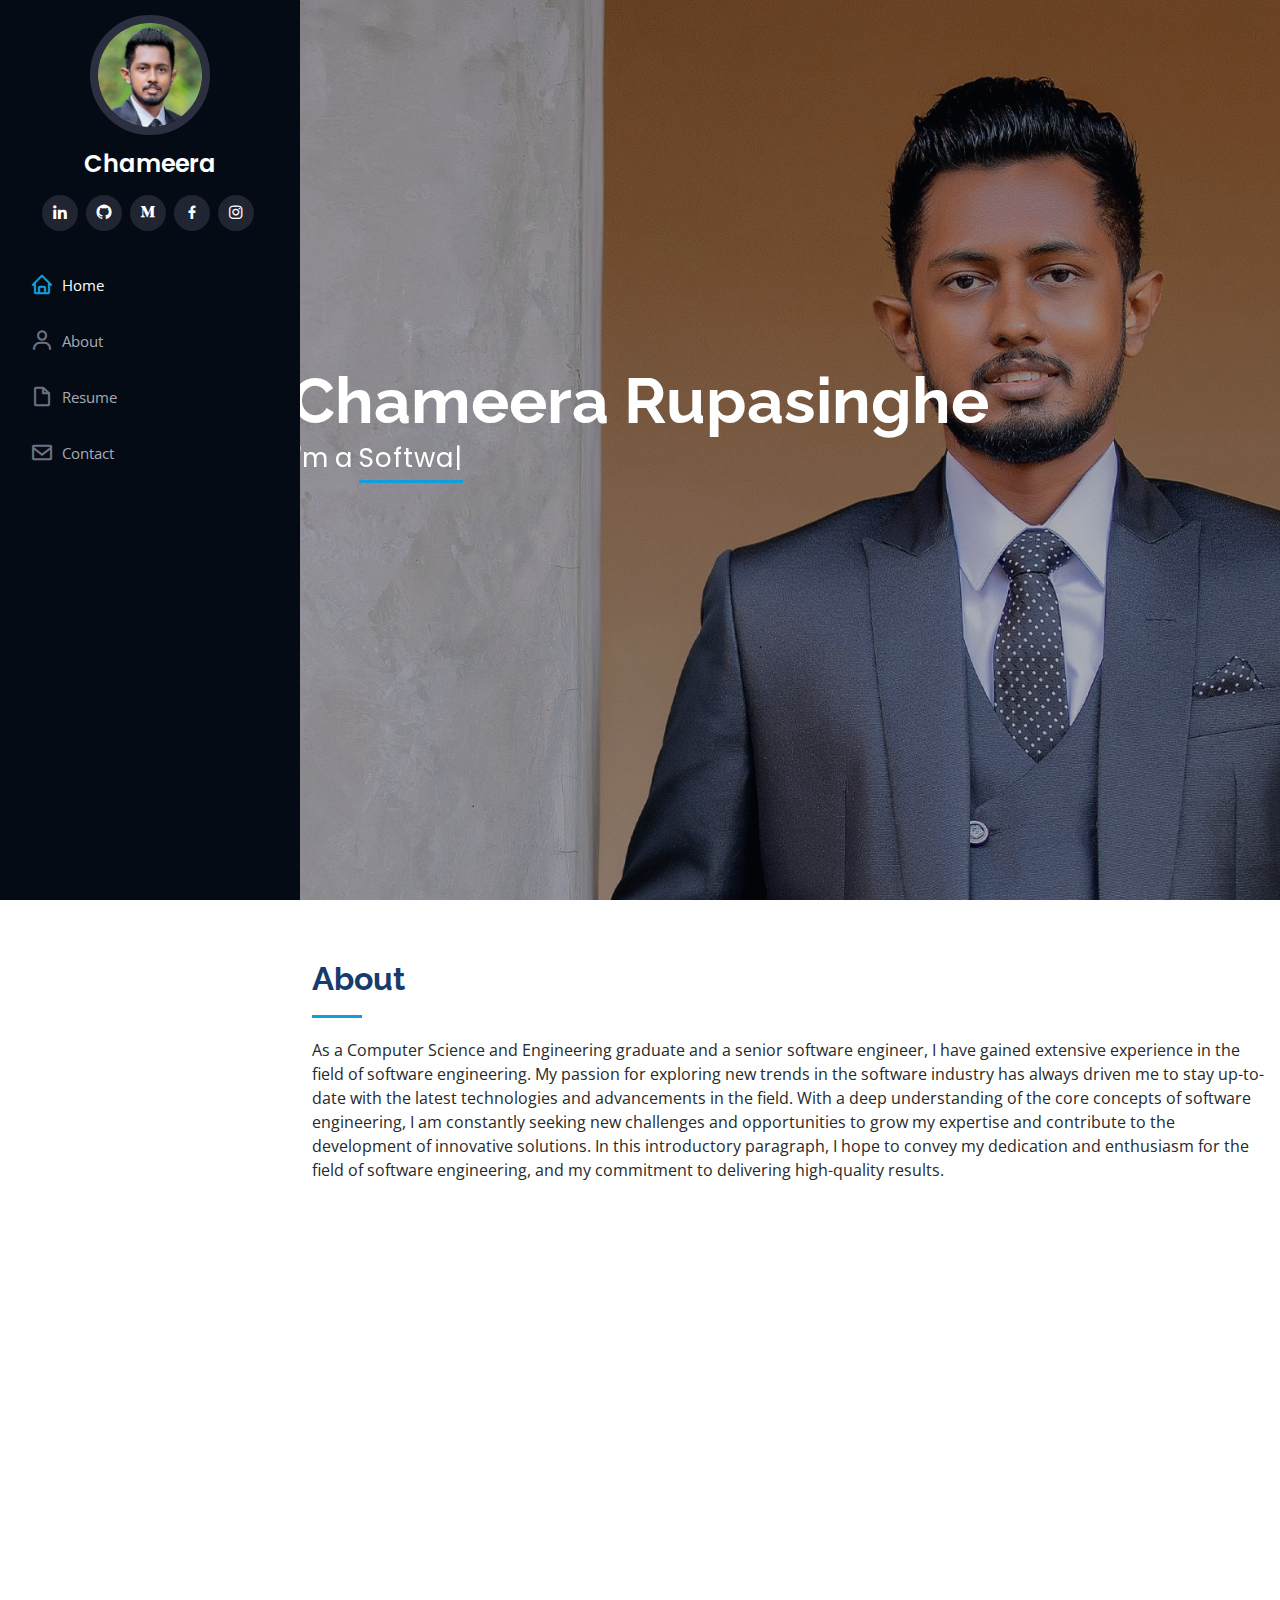
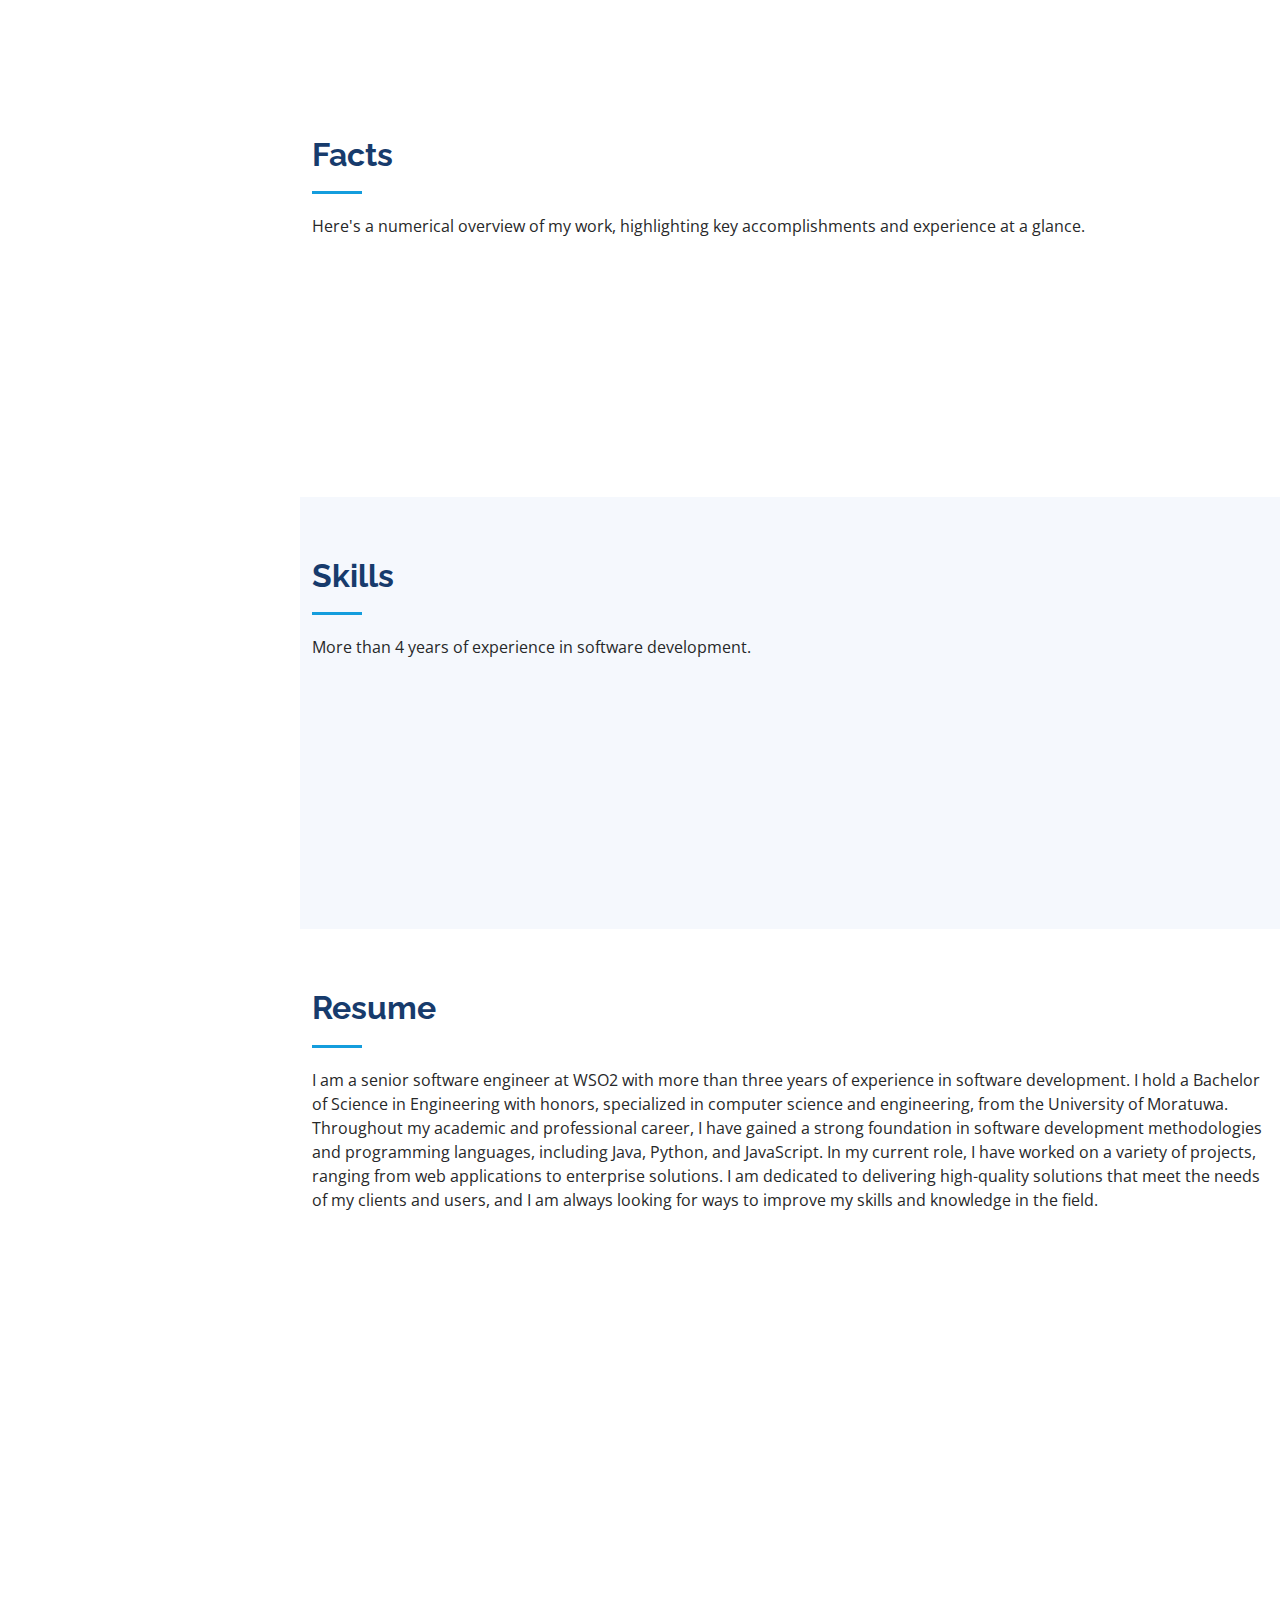
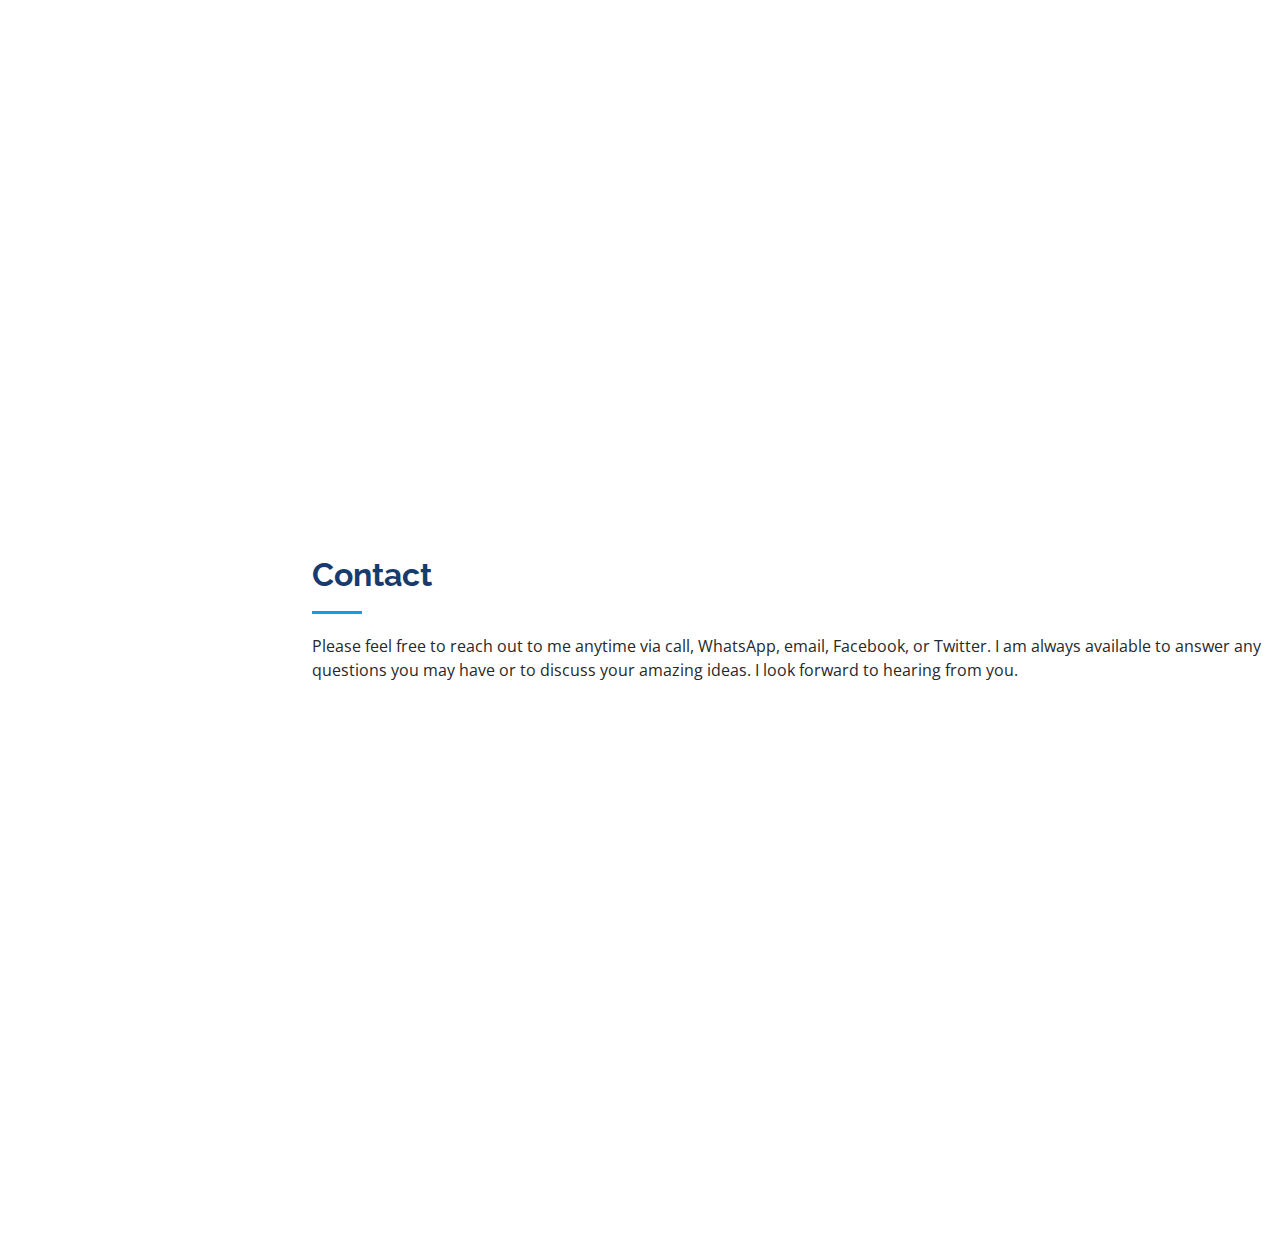
<file: index.html>
<!DOCTYPE html>
<html lang="en">

<head>
    <meta charset="utf-8">
    <meta content="width=device-width, initial-scale=1.0" name="viewport">

    <title>Chameera Rupasinghe</title>
    <meta content="" name="description">
    <meta content="" name="keywords">

    <!-- Favicons -->
    <link href="assets/img/favicon.png" rel="icon">
    <link href="assets/img/apple-touch-icon.png" rel="apple-touch-icon">

    <!-- Google Fonts -->
    <link
        href="https://fonts.googleapis.com/css?family=Open+Sans:300,300i,400,400i,600,600i,700,700i|Raleway:300,300i,400,400i,500,500i,600,600i,700,700i|Poppins:300,300i,400,400i,500,500i,600,600i,700,700i"
        rel="stylesheet">

    <!-- Vendor CSS Files -->
    <link href="assets/vendor/aos/aos.css" rel="stylesheet">
    <link href="assets/vendor/bootstrap/css/bootstrap.min.css" rel="stylesheet">
    <link href="assets/vendor/bootstrap-icons/bootstrap-icons.css" rel="stylesheet">
    <link href="assets/vendor/boxicons/css/boxicons.min.css" rel="stylesheet">
    <link href="assets/vendor/glightbox/css/glightbox.min.css" rel="stylesheet">
    <link href="assets/vendor/swiper/swiper-bundle.min.css" rel="stylesheet">

    <!-- Template Main CSS File -->
    <link href="assets/css/style.css" rel="stylesheet">

    <!-- =======================================================
  * Template Name: iPortfolio - v3.10.0
  * Template URL: https://bootstrapmade.com/iportfolio-bootstrap-portfolio-websites-template/
  * Author: BootstrapMade.com
  * License: https://bootstrapmade.com/license/
  ======================================================== -->
</head>

<body>

    <!-- ======= Mobile nav toggle button ======= -->
    <i class="bi bi-list mobile-nav-toggle d-xl-none"></i>

    <!-- ======= Header ======= -->
    <header id="header">
        <div class="d-flex flex-column">

            <div class="profile">
                <img src="assets/img/chameera.jpg" alt="" class="img-fluid rounded-circle">
                <h1 class="text-light"><a href="index.html">Chameera</a></h1>
                <div class="social-links mt-3 text-center">
                    <a href="https://lk.linkedin.com/in/chameerarupasinghe" class="linkedin"><i
                            class="bx bxl-linkedin"></i></a>
                    <a href="https://github.com/chameerar" class="github"><i class="bx bxl-github"></i></a>
                    <a href="https://medium.com/@chameerarupasinghe" class="medium"><i class="bx bxl-medium"></i></a>
                    <a href="https://www.facebook.com/chameera.rupasinghe/" class="facebook"><i
                            class="bx bxl-facebook"></i></a>
                    <a href="https://www.instagram.com/chamee_rar" class="instagram"><i
                            class="bx bxl-instagram"></i></a>

                </div>
            </div>

            <nav id="navbar" class="nav-menu navbar">
                <ul>
                    <li><a href="#hero" class="nav-link scrollto active"><i class="bx bx-home"></i>
                            <span>Home</span></a></li>
                    <li><a href="#about" class="nav-link scrollto"><i class="bx bx-user"></i> <span>About</span></a>
                    </li>
                    <li><a href="#resume" class="nav-link scrollto"><i class="bx bx-file-blank"></i>
                            <span>Resume</span></a></li>
                    <!-- <li><a href="#services" class="nav-link scrollto"><i class="bx bx-server"></i> <span>Services</span></a></li> -->
                    <!-- <li><a href="#portfolio" class="nav-link scrollto"><i class="bx bx-book-content"></i>
              <span>Portfolio</span></a></li> -->
                    <li><a href="#contact" class="nav-link scrollto"><i class="bx bx-envelope"></i>
                            <span>Contact</span></a></li>
                </ul>
            </nav><!-- .nav-menu -->
        </div>
    </header><!-- End Header -->

    <!-- ======= Hero Section ======= -->
    <section id="hero" class="d-flex flex-column justify-content-center align-items-center">
        <div class="hero-container" data-aos="fade-in">
            <h1>Chameera Rupasinghe</h1>
            <p>I'm a <span class="typed"
                    data-typed-items="Software Engineer., Computer Scientist., Graphic Designer., Tech Enthusiast."></span>
            </p>
        </div>
    </section><!-- End Hero -->

    <main id="main">

        <!-- ======= About Section ======= -->
        <section id="about" class="about">
            <div class="container">

                <div class="section-title">
                    <h2>About</h2>
                    <p>As a Computer Science and Engineering graduate and a senior software engineer, I have gained
                        extensive
                        experience in the field of software engineering. My passion for exploring new trends in the
                        software
                        industry
                        has always driven me to stay up-to-date with the latest technologies and advancements in the
                        field.
                        With a deep
                        understanding of the core concepts of software engineering, I am constantly seeking new
                        challenges
                        and
                        opportunities to grow my expertise and contribute to the development of innovative solutions. In
                        this
                        introductory paragraph, I hope to convey my dedication and enthusiasm for the field of software
                        engineering, and
                        my commitment to delivering high-quality results.</p>
                </div>

                <div class="row">
                    <div class="col-lg-4" data-aos="fade-right">
                        <img src="assets/img/chameera.jpg" class="img-fluid" alt="">
                    </div>
                    <div class="col-lg-8 pt-4 pt-lg-0 content" data-aos="fade-left">
                        <h3>Senior Software Engineer</h3>
                        <p class="fst-italic">
                            Currently working as a senior software engineer at <a href="https://wso2.com/"
                                class="fst-italic">WSO2 Inc.</a>
                        </p>
                        <div class="row">
                            <div class="col-lg-6">
                                <ul>
                                    <!-- <li><i class="bi bi-chevron-right"></i> <strong>Birthday:</strong> <span>1 May 1995</span></li> -->
                                    <li><i class="bi bi-chevron-right"></i> <strong>Website:</strong>
                                        <span>chameerar.github.io</span>
                                    </li>
                                    <li><i class="bi bi-chevron-right"></i> <strong>Phone:</strong> <span>+94 70
                                            5662200</span></li>
                                    <li><i class="bi bi-chevron-right"></i> <strong>City:</strong> <span>Colombo, Sri
                                            Lanka</span></li>
                                </ul>
                            </div>
                            <div class="col-lg-6">
                                <ul>
                                    <li><i class="bi bi-chevron-right"></i> <strong>Age:</strong> <span>28</span></li>
                                    <li><i class="bi bi-chevron-right"></i> <strong>Degree:</strong>
                                        <span>Bachelor</span></li>
                                    <li><i class="bi bi-chevron-right"></i> <strong>Email:</strong>
                                        <span>chameerarupasinghe@gmail.com</span>
                                    </li>
                                </ul>
                            </div>
                        </div>
                        <p>
                            As a seasoned software engineer, I have gained extensive experience in developing and
                            maintaining backend,
                            frontend, and DevOps solutions. While I have expertise in all three areas, my strongest
                            skill set lies in
                            backend development. I have worked on a wide range of projects, including web applications,
                            mobile apps,
                            and enterprise solutions. I am passionate about staying up-to-date with the latest
                            technologies and trends
                            in the industry, and I am always eager to expand my knowledge and expertise. I am committed
                            to delivering
                            high-quality solutions that meet the needs of my clients and users.
                        </p>
                    </div>
                </div>

            </div>
        </section><!-- End About Section -->

        <!-- ======= Facts Section ======= -->
        <section id="facts" class="facts">
            <div class="container">

                <div class="section-title">
                    <h2>Facts</h2>
                    <p>Here's a numerical overview of my work, highlighting key accomplishments and experience at a
                        glance.</p>
                </div>

                <div class="row no-gutters">

                    <div class="col-lg-3 col-md-6 d-md-flex align-items-md-stretch" data-aos="fade-up">
                        <div class="count-box">
                            <i class="bi bi bi-laptop"></i>
                            <span data-purecounter-start="0" data-purecounter-end="4" data-purecounter-duration="1"
                                class="purecounter"></span>
                            <p><strong>Years</strong> experience in Software Development</p>
                        </div>
                    </div>

                    <div class="col-lg-3 col-md-6 d-md-flex align-items-md-stretch" data-aos="fade-up"
                        data-aos-delay="100">
                        <div class="count-box">
                            <i class="bi bi-journal-richtext"></i>
                            <span data-purecounter-start="0" data-purecounter-end="9" data-purecounter-duration="1"
                                class="purecounter"></span>
                            <p><strong>Certifications</strong> gained online</p>
                        </div>
                    </div>

                    <div class="col-lg-3 col-md-6 d-md-flex align-items-md-stretch" data-aos="fade-up"
                        data-aos-delay="200">
                        <div class="count-box">
                            <i class="bi bi-stack-overflow"></i>
                            <span data-purecounter-start="0" data-purecounter-end="338" data-purecounter-duration="1"
                                class="purecounter"></span>
                            <p><strong>Reputation</strong> in Stack Overflow</p>
                        </div>
                    </div>
                    <!-- 
          <div class="col-lg-3 col-md-6 d-md-flex align-items-md-stretch" data-aos="fade-up" data-aos-delay="300">
            <div class="count-box">
              <i class="bi bi-people"></i>
              <span data-purecounter-start="0" data-purecounter-end="32" data-purecounter-duration="1"
                class="purecounter"></span>
              <p><strong>Hard Workers</strong> rerum asperiores dolor</p>
            </div>
          </div> -->

                </div>

            </div>
        </section><!-- End Facts Section -->

        <!-- ======= Skills Section ======= -->
        <section id="skills" class="skills section-bg">
            <div class="container">

                <div class="section-title">
                    <h2>Skills</h2>
                    <p>More than 4 years of experience in software development.</p>
                </div>

                <div class="row skills-content">

                    <div class="col-lg-6" data-aos="fade-up">

                        <div class="progress">
                            <span class="skill">Java <i class="val">90%</i></span>
                            <div class="progress-bar-wrap">
                                <div class="progress-bar" role="progressbar" aria-valuenow="90" aria-valuemin="0"
                                    aria-valuemax="100">
                                </div>
                            </div>
                        </div>

                        <div class="progress">
                            <span class="skill">Typescript <i class="val">60%</i></span>
                            <div class="progress-bar-wrap">
                                <div class="progress-bar" role="progressbar" aria-valuenow="60" aria-valuemin="0"
                                    aria-valuemax="100">
                                </div>
                            </div>
                        </div>

                        <div class="progress">
                            <span class="skill">React <i class="val">50%</i></span>
                            <div class="progress-bar-wrap">
                                <div class="progress-bar" role="progressbar" aria-valuenow="50" aria-valuemin="0"
                                    aria-valuemax="100">
                                </div>
                            </div>
                        </div>

                    </div>

                    <div class="col-lg-6" data-aos="fade-up" data-aos-delay="100">

                        <div class="progress">
                            <span class="skill">SQL <i class="val">70%</i></span>
                            <div class="progress-bar-wrap">
                                <div class="progress-bar" role="progressbar" aria-valuenow="70" aria-valuemin="0"
                                    aria-valuemax="100">
                                </div>
                            </div>
                        </div>

                        <div class="progress">
                            <span class="skill">Python <i class="val">50%</i></span>
                            <div class="progress-bar-wrap">
                                <div class="progress-bar" role="progressbar" aria-valuenow="50" aria-valuemin="0"
                                    aria-valuemax="100">
                                </div>
                            </div>
                        </div>

                        <div class="progress">
                            <span class="skill">Photoshop <i class="val">55%</i></span>
                            <div class="progress-bar-wrap">
                                <div class="progress-bar" role="progressbar" aria-valuenow="55" aria-valuemin="0"
                                    aria-valuemax="100">
                                </div>
                            </div>
                        </div>

                    </div>

                </div>

            </div>
        </section>
        <!-- End Skills Section -->

        <!-- ======= Resume Section ======= -->
        <section id="resume" class="resume">
            <div class="container">

                <div class="section-title">
                    <h2>Resume</h2>
                    <p>I am a senior software engineer at WSO2 with more than three years of experience in software
                        development. I
                        hold a Bachelor of Science in Engineering with honors, specialized in computer science and
                        engineering, from
                        the University of Moratuwa. Throughout my academic and professional career, I have gained a
                        strong
                        foundation in software development methodologies and programming languages, including Java,
                        Python, and
                        JavaScript. In my current role, I have worked on a variety of projects, ranging from web
                        applications to
                        enterprise solutions. I am dedicated to delivering high-quality solutions that meet the needs of
                        my clients
                        and users, and I am always looking for ways to improve my skills and knowledge in the field.</p>
                </div>

                <div class="row">
                    <div class="col-lg-6" data-aos="fade-up">
                        <h3 class="resume-title">Summary</h3>
                        <div class="resume-item pb-0">
                            <h4>Chameera Rupasinghe</h4>
                            <p><em>An energetic, creative, reliable and
                                    hardworking individual, with a decent
                                    set of skills in Computer Science and
                                    Engineering</em></p>
                            <ul>
                                <li>Colombo, Sri Lanka</li>
                                <li>+94 70 566220</li>
                                <li>chameerarupasinghe@gmail.com</li>
                            </ul>
                        </div>

                        <h3 class="resume-title">Education</h3>
                        <div class="resume-item">
                            <h4>Bachelor of Engineering in Computer Science &amp;
                                Engineering</h4>
                            <h5>2015 - 2019</h5>
                            <p><em>University of Moratuwa, Sri Lanka</em></p>
                            <p>Computer science and engineering graduate of University of Moratuwa, Sri Lanka.</p>
                        </div>
                        <h3 class="resume-title">Publications</h3>
                        <div class="resume-item">
                            <h4>MSChain: Blockchain based Decentralized Certificate
                                Transparency for Microservices</h4>
                            <h5>2020</h5>
                            <p><em>MERCon: Moratuwa Engineering Research Conference</em></p>
                            <p>DOI: 10.1109/MERCon50084.2020.9185320</p>
                        </div>
                    </div>
                    <div class="col-lg-6" data-aos="fade-up" data-aos-delay="100">
                        <h3 class="resume-title">Professional Experience</h3>
                        <div class="resume-item">
                            <h4>Senior software engineer</h4>
                            <h5>2022 - Present</h5>
                            <p><em>WSO2 Inc, Colombo, Sri Lanka </em></p>
                            <ul>
                                <li>Senior software engineer at Choreo project.</li>
                                <li>Senior software engineer at WSO2 API Manager. </li>
                            </ul>
                        </div>
                        <div class="resume-item">
                            <h4>Software engineer</h4>
                            <h5>2020 - 2022</h5>
                            <p><em>Codegen International, Colombo, Sri Lanka</em></p>
                            <ul>
                                <li>Software engineer at Travelbox project.</li>
                                <li>Software engineer at Travelbox Central project.</li>
                            </ul>
                        </div>
                        <div class="resume-item">
                            <h4>Trainee Software engineer</h4>
                            <h5>2018</h5>
                            <p><em>Proavos Labs, Colombo, Sri Lanka</em></p>
                            <ul>
                                <li>Trainer Software engineer at Departure Control System project.</li>
                            </ul>
                        </div>
                    </div>
                </div>

            </div>
        </section><!-- End Resume Section -->

        <!-- ======= Portfolio Section ======= -->
        <!-- <section id="portfolio" class="portfolio section-bg">
      <div class="container">

        <div class="section-title">
          <h2>Portfolio</h2>
          <p>Magnam dolores commodi suscipit. Necessitatibus eius consequatur ex aliquid fuga eum quidem. Sit sint
            consectetur velit. Quisquam quos quisquam cupiditate. Et nemo qui impedit suscipit alias ea. Quia fugiat sit
            in iste officiis commodi quidem hic quas.</p>
        </div>

        <div class="row" data-aos="fade-up">
          <div class="col-lg-12 d-flex justify-content-center">
            <ul id="portfolio-flters">
              <li data-filter="*" class="filter-active">All</li>
              <li data-filter=".filter-app">App</li>
              <li data-filter=".filter-card">Card</li>
              <li data-filter=".filter-web">Web</li>
            </ul>
          </div>
        </div>

        <div class="row portfolio-container" data-aos="fade-up" data-aos-delay="100">

          <div class="col-lg-4 col-md-6 portfolio-item filter-app">
            <div class="portfolio-wrap">
              <img src="assets/img/portfolio/portfolio-1.jpg" class="img-fluid" alt="">
              <div class="portfolio-links">
                <a href="assets/img/portfolio/portfolio-1.jpg" data-gallery="portfolioGallery"
                  class="portfolio-lightbox" title="App 1"><i class="bx bx-plus"></i></a>
                <a href="portfolio-details.html" title="More Details"><i class="bx bx-link"></i></a>
              </div>
            </div>
          </div>

          <div class="col-lg-4 col-md-6 portfolio-item filter-web">
            <div class="portfolio-wrap">
              <img src="assets/img/portfolio/portfolio-2.jpg" class="img-fluid" alt="">
              <div class="portfolio-links">
                <a href="assets/img/portfolio/portfolio-2.jpg" data-gallery="portfolioGallery"
                  class="portfolio-lightbox" title="Web 3"><i class="bx bx-plus"></i></a>
                <a href="portfolio-details.html" title="More Details"><i class="bx bx-link"></i></a>
              </div>
            </div>
          </div>

          <div class="col-lg-4 col-md-6 portfolio-item filter-app">
            <div class="portfolio-wrap">
              <img src="assets/img/portfolio/portfolio-3.jpg" class="img-fluid" alt="">
              <div class="portfolio-links">
                <a href="assets/img/portfolio/portfolio-3.jpg" data-gallery="portfolioGallery"
                  class="portfolio-lightbox" title="App 2"><i class="bx bx-plus"></i></a>
                <a href="portfolio-details.html" title="More Details"><i class="bx bx-link"></i></a>
              </div>
            </div>
          </div>

          <div class="col-lg-4 col-md-6 portfolio-item filter-card">
            <div class="portfolio-wrap">
              <img src="assets/img/portfolio/portfolio-4.jpg" class="img-fluid" alt="">
              <div class="portfolio-links">
                <a href="assets/img/portfolio/portfolio-4.jpg" data-gallery="portfolioGallery"
                  class="portfolio-lightbox" title="Card 2"><i class="bx bx-plus"></i></a>
                <a href="portfolio-details.html" title="More Details"><i class="bx bx-link"></i></a>
              </div>
            </div>
          </div>

          <div class="col-lg-4 col-md-6 portfolio-item filter-web">
            <div class="portfolio-wrap">
              <img src="assets/img/portfolio/portfolio-5.jpg" class="img-fluid" alt="">
              <div class="portfolio-links">
                <a href="assets/img/portfolio/portfolio-5.jpg" data-gallery="portfolioGallery"
                  class="portfolio-lightbox" title="Web 2"><i class="bx bx-plus"></i></a>
                <a href="portfolio-details.html" title="More Details"><i class="bx bx-link"></i></a>
              </div>
            </div>
          </div>

          <div class="col-lg-4 col-md-6 portfolio-item filter-app">
            <div class="portfolio-wrap">
              <img src="assets/img/portfolio/portfolio-6.jpg" class="img-fluid" alt="">
              <div class="portfolio-links">
                <a href="assets/img/portfolio/portfolio-6.jpg" data-gallery="portfolioGallery"
                  class="portfolio-lightbox" title="App 3"><i class="bx bx-plus"></i></a>
                <a href="portfolio-details.html" title="More Details"><i class="bx bx-link"></i></a>
              </div>
            </div>
          </div>

          <div class="col-lg-4 col-md-6 portfolio-item filter-card">
            <div class="portfolio-wrap">
              <img src="assets/img/portfolio/portfolio-7.jpg" class="img-fluid" alt="">
              <div class="portfolio-links">
                <a href="assets/img/portfolio/portfolio-7.jpg" data-gallery="portfolioGallery"
                  class="portfolio-lightbox" title="Card 1"><i class="bx bx-plus"></i></a>
                <a href="portfolio-details.html" title="More Details"><i class="bx bx-link"></i></a>
              </div>
            </div>
          </div>

          <div class="col-lg-4 col-md-6 portfolio-item filter-card">
            <div class="portfolio-wrap">
              <img src="assets/img/portfolio/portfolio-8.jpg" class="img-fluid" alt="">
              <div class="portfolio-links">
                <a href="assets/img/portfolio/portfolio-8.jpg" data-gallery="portfolioGallery"
                  class="portfolio-lightbox" title="Card 3"><i class="bx bx-plus"></i></a>
                <a href="portfolio-details.html" title="More Details"><i class="bx bx-link"></i></a>
              </div>
            </div>
          </div>

          <div class="col-lg-4 col-md-6 portfolio-item filter-web">
            <div class="portfolio-wrap">
              <img src="assets/img/portfolio/portfolio-9.jpg" class="img-fluid" alt="">
              <div class="portfolio-links">
                <a href="assets/img/portfolio/portfolio-9.jpg" data-gallery="portfolioGallery"
                  class="portfolio-lightbox" title="Web 3"><i class="bx bx-plus"></i></a>
                <a href="portfolio-details.html" title="More Details"><i class="bx bx-link"></i></a>
              </div>
            </div>
          </div>

        </div>

      </div>
    </section> -->
        <!-- End Portfolio Section -->

        <!-- ======= Services Section ======= -->
        <!-- <section id="services" class="services">
      <div class="container">

        <div class="section-title">
          <h2>Services</h2>
          <p>Magnam dolores commodi suscipit. Necessitatibus eius consequatur ex aliquid fuga eum quidem. Sit sint
            consectetur velit. Quisquam quos quisquam cupiditate. Et nemo qui impedit suscipit alias ea. Quia fugiat sit
            in iste officiis commodi quidem hic quas.</p>
        </div>

        <div class="row">
          <div class="col-lg-4 col-md-6 icon-box" data-aos="fade-up">
            <div class="icon"><i class="bi bi-briefcase"></i></div>
            <h4 class="title"><a href="">Lorem Ipsum</a></h4>
            <p class="description">Voluptatum deleniti atque corrupti quos dolores et quas molestias excepturi sint
              occaecati cupiditate non provident</p>
          </div>
          <div class="col-lg-4 col-md-6 icon-box" data-aos="fade-up" data-aos-delay="100">
            <div class="icon"><i class="bi bi-card-checklist"></i></div>
            <h4 class="title"><a href="">Dolor Sitema</a></h4>
            <p class="description">Minim veniam, quis nostrud exercitation ullamco laboris nisi ut aliquip ex ea commodo
              consequat tarad limino ata</p>
          </div>
          <div class="col-lg-4 col-md-6 icon-box" data-aos="fade-up" data-aos-delay="200">
            <div class="icon"><i class="bi bi-bar-chart"></i></div>
            <h4 class="title"><a href="">Sed ut perspiciatis</a></h4>
            <p class="description">Duis aute irure dolor in reprehenderit in voluptate velit esse cillum dolore eu
              fugiat nulla pariatur</p>
          </div>
          <div class="col-lg-4 col-md-6 icon-box" data-aos="fade-up" data-aos-delay="300">
            <div class="icon"><i class="bi bi-binoculars"></i></div>
            <h4 class="title"><a href="">Magni Dolores</a></h4>
            <p class="description">Excepteur sint occaecat cupidatat non proident, sunt in culpa qui officia deserunt
              mollit anim id est laborum</p>
          </div>
          <div class="col-lg-4 col-md-6 icon-box" data-aos="fade-up" data-aos-delay="400">
            <div class="icon"><i class="bi bi-brightness-high"></i></div>
            <h4 class="title"><a href="">Nemo Enim</a></h4>
            <p class="description">At vero eos et accusamus et iusto odio dignissimos ducimus qui blanditiis praesentium
              voluptatum deleniti atque</p>
          </div>
          <div class="col-lg-4 col-md-6 icon-box" data-aos="fade-up" data-aos-delay="500">
            <div class="icon"><i class="bi bi-calendar4-week"></i></div>
            <h4 class="title"><a href="">Eiusmod Tempor</a></h4>
            <p class="description">Et harum quidem rerum facilis est et expedita distinctio. Nam libero tempore, cum
              soluta nobis est eligendi</p>
          </div>
        </div>

      </div>
    </section> -->
        <!-- End Services Section -->



        <!-- ======= Contact Section ======= -->
        <section id="contact" class="contact">
            <div class="container">

                <div class="section-title">
                    <h2>Contact</h2>
                    <p>Please feel free to reach out to me anytime via call, WhatsApp, email, Facebook, or Twitter. I am
                        always
                        available to answer any questions you may have or to discuss your amazing ideas. I look forward
                        to
                        hearing from you.</p>
                </div>

                <div class="row" data-aos="fade-in">

                    <div class="col-lg-5 d-flex align-items-stretch">
                        <div class="info">
                            <div class="address">
                                <i class="bi bi-geo-alt"></i>
                                <h4>Location:</h4>
                                <p>Colombo, Sri Lanka</p>
                            </div>

                            <div class="email">
                                <i class="bi bi-envelope"></i>
                                <h4>Email:</h4>
                                <p>chameerarupasinghe@gmail.com</p>
                            </div>

                            <div class="phone">
                                <i class="bi bi-phone"></i>
                                <h4>Call/WhatsApp:</h4>
                                <p>+94 70 5662200</p>
                            </div>

                            <div class="facebook">
                                <i class="bi bi-facebook"></i>
                                <h4>Facebook:</h4>
                                <p><a href="https://www.facebook.com/chameera.rupasinghe/">Chameera Rupasinghe</a></p>
                            </div>

                            <!-- <iframe
                src="https://www.google.com/maps/embed?pb=!1m14!1m8!1m3!1d12097.433213460943!2d-74.0062269!3d40.7101282!3m2!1i1024!2i768!4f13.1!3m3!1m2!1s0x0%3A0xb89d1fe6bc499443!2sDowntown+Conference+Center!5e0!3m2!1smk!2sbg!4v1539943755621"
                frameborder="0" style="border:0; width: 100%; height: 290px;" allowfullscreen></iframe> -->
                        </div>

                    </div>

                </div>

            </div>
        </section><!-- End Contact Section -->

    </main><!-- End #main -->

    <!-- ======= Footer ======= -->
    <footer id="footer">
        <div class="container">

        </div>
    </footer><!-- End  Footer -->

    <a href="#" class="back-to-top d-flex align-items-center justify-content-center"><i
            class="bi bi-arrow-up-short"></i></a>

    <!-- Vendor JS Files -->
    <script src="assets/vendor/purecounter/purecounter_vanilla.js"></script>
    <script src="assets/vendor/aos/aos.js"></script>
    <script src="assets/vendor/bootstrap/js/bootstrap.bundle.min.js"></script>
    <script src="assets/vendor/glightbox/js/glightbox.min.js"></script>
    <script src="assets/vendor/isotope-layout/isotope.pkgd.min.js"></script>
    <script src="assets/vendor/swiper/swiper-bundle.min.js"></script>
    <script src="assets/vendor/typed.js/typed.min.js"></script>
    <script src="assets/vendor/waypoints/noframework.waypoints.js"></script>
    <script src="assets/vendor/php-email-form/validate.js"></script>

    <!-- Template Main JS File -->
    <script src="assets/js/main.js"></script>

</body>

</html>
</file>
<file: assets/css/style.css>
/**
* Template Name: iPortfolio - v3.10.0
* Template URL: https://bootstrapmade.com/iportfolio-bootstrap-portfolio-websites-template/
* Author: BootstrapMade.com
* License: https://bootstrapmade.com/license/
*/

/*--------------------------------------------------------------
# General
--------------------------------------------------------------*/
body {
  font-family: "Open Sans", sans-serif;
  color: #272829;
}

a {
  color: #149ddd;
  text-decoration: none;
}

a:hover {
  color: #37b3ed;
  text-decoration: none;
}

h1,
h2,
h3,
h4,
h5,
h6 {
  font-family: "Raleway", sans-serif;
}

/*--------------------------------------------------------------
# Back to top button
--------------------------------------------------------------*/
.back-to-top {
  position: fixed;
  visibility: hidden;
  opacity: 0;
  right: 15px;
  bottom: 15px;
  z-index: 996;
  background: #149ddd;
  width: 40px;
  height: 40px;
  border-radius: 50px;
  transition: all 0.4s;
}

.back-to-top i {
  font-size: 28px;
  color: #fff;
  line-height: 0;
}

.back-to-top:hover {
  background: #2eafec;
  color: #fff;
}

.back-to-top.active {
  visibility: visible;
  opacity: 1;
}

/*--------------------------------------------------------------
# Header
--------------------------------------------------------------*/
#header {
  position: fixed;
  top: 0;
  left: 0;
  bottom: 0;
  width: 300px;
  transition: all ease-in-out 0.5s;
  z-index: 9997;
  transition: all 0.5s;
  padding: 0 15px;
  background: #040b14;
  overflow-y: auto;
}

#header .profile img {
  margin: 15px auto;
  display: block;
  width: 120px;
  border: 8px solid #2c2f3f;
}

#header .profile h1 {
  font-size: 24px;
  margin: 0;
  padding: 0;
  font-weight: 600;
  -moz-text-align-last: center;
  text-align-last: center;
  font-family: "Poppins", sans-serif;
}

#header .profile h1 a,
#header .profile h1 a:hover {
  color: #fff;
  text-decoration: none;
}

#header .profile .social-links a {
  font-size: 18px;
  display: inline-block;
  background: #212431;
  color: #fff;
  line-height: 1;
  padding: 8px 0;
  margin-right: 4px;
  border-radius: 50%;
  text-align: center;
  width: 36px;
  height: 36px;
  transition: 0.3s;
}

#header .profile .social-links a:hover {
  background: #149ddd;
  color: #fff;
  text-decoration: none;
}

#main {
  margin-left: 300px;
}

@media (max-width: 1199px) {
  #header {
    left: -300px;
  }

  #main {
    margin-left: 0;
  }
}

/*--------------------------------------------------------------
# Navigation Menu
--------------------------------------------------------------*/
/* Desktop Navigation */
.nav-menu {
  padding: 30px 0 0 0;
}

.nav-menu * {
  margin: 0;
  padding: 0;
  list-style: none;
}

.nav-menu>ul>li {
  position: relative;
  white-space: nowrap;
}

.nav-menu a,
.nav-menu a:focus {
  display: flex;
  align-items: center;
  color: #a8a9b4;
  padding: 12px 15px;
  margin-bottom: 8px;
  transition: 0.3s;
  font-size: 15px;
}

.nav-menu a i,
.nav-menu a:focus i {
  font-size: 24px;
  padding-right: 8px;
  color: #6f7180;
}

.nav-menu a:hover,
.nav-menu .active,
.nav-menu .active:focus,
.nav-menu li:hover>a {
  text-decoration: none;
  color: #fff;
}

.nav-menu a:hover i,
.nav-menu .active i,
.nav-menu .active:focus i,
.nav-menu li:hover>a i {
  color: #149ddd;
}

/* Mobile Navigation */
.mobile-nav-toggle {
  position: fixed;
  right: 15px;
  top: 15px;
  z-index: 9998;
  border: 0;
  font-size: 24px;
  transition: all 0.4s;
  outline: none !important;
  background-color: #149ddd;
  color: #fff;
  width: 40px;
  height: 40px;
  display: inline-flex;
  align-items: center;
  justify-content: center;
  line-height: 0;
  border-radius: 50px;
  cursor: pointer;
}

.mobile-nav-active {
  overflow: hidden;
}

.mobile-nav-active #header {
  left: 0;
}

/*--------------------------------------------------------------
# Hero Section
--------------------------------------------------------------*/
#hero {
  width: 100%;
  height: 100vh;
  background: url("../img/background-2.jpg") top center;
  background-size: cover;
}

#hero:before {
  content: "";
  background: rgba(5, 13, 24, 0.3);
  position: absolute;
  bottom: 0;
  top: 0;
  left: 0;
  right: 0;
  z-index: 1;
}

#hero .hero-container {
  position: relative;
  z-index: 2;
  min-width: 300px;
}

#hero h1 {
  margin: 0 0 10px 0;
  font-size: 64px;
  font-weight: 700;
  line-height: 56px;
  color: #fff;
}

#hero p {
  color: #fff;
  margin-bottom: 50px;
  font-size: 26px;
  font-family: "Poppins", sans-serif;
}

#hero p span {
  color: #fff;
  padding-bottom: 4px;
  letter-spacing: 1px;
  border-bottom: 3px solid #149ddd;
}

@media (min-width: 1024px) {
  #hero {
    background-attachment: fixed;
  }
}

@media (max-width: 768px) {
  #hero h1 {
    font-size: 28px;
    line-height: 36px;
  }

  #hero h2 {
    font-size: 18px;
    line-height: 24px;
    margin-bottom: 30px;
  }
}

/*--------------------------------------------------------------
# Sections General
--------------------------------------------------------------*/
section {
  padding: 60px 0;
  overflow: hidden;
}

.section-bg {
  background: #f5f8fd;
}

.section-title {
  padding-bottom: 30px;
}

.section-title h2 {
  font-size: 32px;
  font-weight: bold;
  margin-bottom: 20px;
  padding-bottom: 20px;
  position: relative;
  color: #173b6c;
}

.section-title h2::after {
  content: "";
  position: absolute;
  display: block;
  width: 50px;
  height: 3px;
  background: #149ddd;
  bottom: 0;
  left: 0;
}

.section-title p {
  margin-bottom: 0;
}

/*--------------------------------------------------------------
# About
--------------------------------------------------------------*/
.about .content h3 {
  font-weight: 700;
  font-size: 26px;
  color: #173b6c;
}

.about .content ul {
  list-style: none;
  padding: 0;
}

.about .content ul li {
  margin-bottom: 20px;
  display: flex;
  align-items: center;
}

.about .content ul strong {
  margin-right: 10px;
}

.about .content ul i {
  font-size: 16px;
  margin-right: 5px;
  color: #149ddd;
  line-height: 0;
}

.about .content p:last-child {
  margin-bottom: 0;
}

/*--------------------------------------------------------------
# Facts
--------------------------------------------------------------*/
.facts {
  padding-bottom: 30px;
}

.facts .count-box {
  padding: 30px;
  width: 100%;
}

.facts .count-box i {
  display: block;
  font-size: 44px;
  color: #149ddd;
  float: left;
  line-height: 0;
}

.facts .count-box span {
  font-size: 48px;
  line-height: 40px;
  display: block;
  font-weight: 700;
  color: #050d18;
  margin-left: 60px;
}

.facts .count-box p {
  padding: 15px 0 0 0;
  margin: 0 0 0 60px;
  font-family: "Raleway", sans-serif;
  font-size: 14px;
  color: #122f57;
}

.facts .count-box a {
  font-weight: 600;
  display: block;
  margin-top: 20px;
  color: #122f57;
  font-size: 15px;
  font-family: "Poppins", sans-serif;
  transition: ease-in-out 0.3s;
}

.facts .count-box a:hover {
  color: #1f5297;
}

/*--------------------------------------------------------------
# Akills
--------------------------------------------------------------*/
.skills .progress {
  height: 60px;
  display: block;
  background: none;
  border-radius: 0;
}

.skills .progress .skill {
  padding: 0;
  margin: 0 0 6px 0;
  text-transform: uppercase;
  display: block;
  font-weight: 600;
  font-family: "Poppins", sans-serif;
  color: #050d18;
}

.skills .progress .skill .val {
  float: right;
  font-style: normal;
}

.skills .progress-bar-wrap {
  background: #dce8f8;
  height: 10px;
}

.skills .progress-bar {
  width: 1px;
  height: 10px;
  transition: 0.9s;
  background-color: #149ddd;
}

/*--------------------------------------------------------------
# Resume
--------------------------------------------------------------*/
.resume .resume-title {
  font-size: 26px;
  font-weight: 700;
  margin-top: 20px;
  margin-bottom: 20px;
  color: #050d18;
}

.resume .resume-item {
  padding: 0 0 20px 20px;
  margin-top: -2px;
  border-left: 2px solid #1f5297;
  position: relative;
}

.resume .resume-item h4 {
  line-height: 18px;
  font-size: 18px;
  font-weight: 600;
  text-transform: uppercase;
  font-family: "Poppins", sans-serif;
  color: #050d18;
  margin-bottom: 10px;
}

.resume .resume-item h5 {
  font-size: 16px;
  background: #e4edf9;
  padding: 5px 15px;
  display: inline-block;
  font-weight: 600;
  margin-bottom: 10px;
}

.resume .resume-item ul {
  padding-left: 20px;
}

.resume .resume-item ul li {
  padding-bottom: 10px;
}

.resume .resume-item:last-child {
  padding-bottom: 0;
}

.resume .resume-item::before {
  content: "";
  position: absolute;
  width: 16px;
  height: 16px;
  border-radius: 50px;
  left: -9px;
  top: 0;
  background: #fff;
  border: 2px solid #1f5297;
}

/*--------------------------------------------------------------
# Portfolio
--------------------------------------------------------------*/
.portfolio .portfolio-item {
  margin-bottom: 30px;
}

.portfolio #portfolio-flters {
  padding: 0;
  margin: 0 auto 35px auto;
  list-style: none;
  text-align: center;
  background: #fff;
  border-radius: 50px;
  padding: 2px 15px;
}

.portfolio #portfolio-flters li {
  cursor: pointer;
  display: inline-block;
  padding: 10px 15px 8px 15px;
  font-size: 14px;
  font-weight: 600;
  line-height: 1;
  text-transform: uppercase;
  color: #272829;
  margin-bottom: 5px;
  transition: all 0.3s ease-in-out;
}

.portfolio #portfolio-flters li:hover,
.portfolio #portfolio-flters li.filter-active {
  color: #149ddd;
}

.portfolio #portfolio-flters li:last-child {
  margin-right: 0;
}

.portfolio .portfolio-wrap {
  transition: 0.3s;
  position: relative;
  overflow: hidden;
  z-index: 1;
}

.portfolio .portfolio-wrap::before {
  content: "";
  background: rgba(255, 255, 255, 0.5);
  position: absolute;
  left: 0;
  right: 0;
  top: 0;
  bottom: 0;
  transition: all ease-in-out 0.3s;
  z-index: 2;
  opacity: 0;
}

.portfolio .portfolio-wrap .portfolio-links {
  opacity: 1;
  left: 0;
  right: 0;
  bottom: -60px;
  z-index: 3;
  position: absolute;
  transition: all ease-in-out 0.3s;
  display: flex;
  justify-content: center;
}

.portfolio .portfolio-wrap .portfolio-links a {
  color: #fff;
  font-size: 28px;
  text-align: center;
  background: rgba(20, 157, 221, 0.75);
  transition: 0.3s;
  width: 50%;
}

.portfolio .portfolio-wrap .portfolio-links a:hover {
  background: rgba(20, 157, 221, 0.95);
}

.portfolio .portfolio-wrap .portfolio-links a+a {
  border-left: 1px solid #37b3ed;
}

.portfolio .portfolio-wrap:hover::before {
  top: 0;
  left: 0;
  right: 0;
  bottom: 0;
  opacity: 1;
}

.portfolio .portfolio-wrap:hover .portfolio-links {
  opacity: 1;
  bottom: 0;
}

/*--------------------------------------------------------------
# Portfolio Details
--------------------------------------------------------------*/
.portfolio-details {
  padding-top: 40px;
}

.portfolio-details .portfolio-details-slider img {
  width: 100%;
}

.portfolio-details .portfolio-details-slider .swiper-pagination {
  margin-top: 20px;
  position: relative;
}

.portfolio-details .portfolio-details-slider .swiper-pagination .swiper-pagination-bullet {
  width: 12px;
  height: 12px;
  background-color: #fff;
  opacity: 1;
  border: 1px solid #149ddd;
}

.portfolio-details .portfolio-details-slider .swiper-pagination .swiper-pagination-bullet-active {
  background-color: #149ddd;
}

.portfolio-details .portfolio-info {
  padding: 30px;
  box-shadow: 0px 0 30px rgba(5, 13, 24, 0.08);
}

.portfolio-details .portfolio-info h3 {
  font-size: 22px;
  font-weight: 700;
  margin-bottom: 20px;
  padding-bottom: 20px;
  border-bottom: 1px solid #eee;
}

.portfolio-details .portfolio-info ul {
  list-style: none;
  padding: 0;
  font-size: 15px;
}

.portfolio-details .portfolio-info ul li+li {
  margin-top: 10px;
}

.portfolio-details .portfolio-description {
  padding-top: 30px;
}

.portfolio-details .portfolio-description h2 {
  font-size: 26px;
  font-weight: 700;
  margin-bottom: 20px;
}

.portfolio-details .portfolio-description p {
  padding: 0;
}

/*--------------------------------------------------------------
# Services
--------------------------------------------------------------*/
.services .icon-box {
  margin-bottom: 20px;
}

.services .icon {
  float: left;
  display: flex;
  align-items: center;
  justify-content: center;
  width: 54px;
  height: 54px;
  background: #149ddd;
  border-radius: 50%;
  transition: 0.5s;
  border: 1px solid #149ddd;
}

.services .icon i {
  color: #fff;
  font-size: 24px;
  line-height: 0;
}

.services .icon-box:hover .icon {
  background: #fff;
}

.services .icon-box:hover .icon i {
  color: #149ddd;
}

.services .title {
  margin-left: 80px;
  font-weight: 700;
  margin-bottom: 15px;
  font-size: 18px;
}

.services .title a {
  color: #343a40;
}

.services .title a:hover {
  color: #149ddd;
}

.services .description {
  margin-left: 80px;
  line-height: 24px;
  font-size: 14px;
}

/*--------------------------------------------------------------
# Testimonials
--------------------------------------------------------------*/
.testimonials .testimonials-carousel,
.testimonials .testimonials-slider {
  overflow: hidden;
}

.testimonials .testimonial-item {
  box-sizing: content-box;
  text-align: center;
  min-height: 320px;
}

.testimonials .testimonial-item .testimonial-img {
  width: 90px;
  border-radius: 50%;
  margin: 0 auto;
}

.testimonials .testimonial-item h3 {
  font-size: 18px;
  font-weight: bold;
  margin: 10px 0 5px 0;
  color: #111;
}

.testimonials .testimonial-item h4 {
  font-size: 14px;
  color: #999;
  margin: 0;
}

.testimonials .testimonial-item .quote-icon-left,
.testimonials .testimonial-item .quote-icon-right {
  color: #c3e8fa;
  font-size: 26px;
}

.testimonials .testimonial-item .quote-icon-left {
  display: inline-block;
  left: -5px;
  position: relative;
}

.testimonials .testimonial-item .quote-icon-right {
  display: inline-block;
  right: -5px;
  position: relative;
  top: 10px;
}

.testimonials .testimonial-item p {
  font-style: italic;
  margin: 0 15px 15px 15px;
  padding: 20px;
  background: #fff;
  position: relative;
  margin-bottom: 35px;
  border-radius: 6px;
  box-shadow: 0px 2px 15px rgba(0, 0, 0, 0.1);
}

.testimonials .testimonial-item p::after {
  content: "";
  width: 0;
  height: 0;
  border-top: 20px solid #fff;
  border-right: 20px solid transparent;
  border-left: 20px solid transparent;
  position: absolute;
  bottom: -20px;
  left: calc(50% - 20px);
}

.testimonials .swiper-pagination {
  margin-top: 20px;
  position: relative;
}

.testimonials .swiper-pagination .swiper-pagination-bullet {
  width: 12px;
  height: 12px;
  background-color: #fff;
  opacity: 1;
  border: 1px solid #149ddd;
}

.testimonials .swiper-pagination .swiper-pagination-bullet-active {
  background-color: #149ddd;
}

/*--------------------------------------------------------------
# Contact
--------------------------------------------------------------*/
.contact {
  padding-bottom: 130px;
}

.contact .info {
  padding: 30px;
  background: #fff;
  width: 100%;
  box-shadow: 0 0 24px 0 rgba(0, 0, 0, 0.12);
}

.contact .info i {
  font-size: 20px;
  color: #149ddd;
  float: left;
  width: 44px;
  height: 44px;
  background: #dff3fc;
  display: flex;
  justify-content: center;
  align-items: center;
  border-radius: 50px;
  transition: all 0.3s ease-in-out;
}

.contact .info h4 {
  padding: 0 0 0 60px;
  font-size: 22px;
  font-weight: 600;
  margin-bottom: 5px;
  color: #050d18;
}

.contact .info p {
  padding: 0 0 10px 60px;
  margin-bottom: 20px;
  font-size: 14px;
  color: #173b6c;
}

.contact .info .email p {
  padding-top: 5px;
}

.contact .info .social-links {
  padding-left: 60px;
}

.contact .info .social-links a {
  font-size: 18px;
  display: inline-block;
  background: #333;
  color: #fff;
  line-height: 1;
  padding: 8px 0;
  border-radius: 50%;
  text-align: center;
  width: 36px;
  height: 36px;
  transition: 0.3s;
  margin-right: 10px;
}

.contact .info .social-links a:hover {
  background: #149ddd;
  color: #fff;
}

.contact .info .email:hover i,
.contact .info .address:hover i,
.contact .info .phone:hover i {
  background: #149ddd;
  color: #fff;
}

.contact .php-email-form {
  width: 100%;
  padding: 30px;
  background: #fff;
  box-shadow: 0 0 24px 0 rgba(0, 0, 0, 0.12);
}

.contact .php-email-form .form-group {
  padding-bottom: 8px;
}

.contact .php-email-form .validate {
  display: none;
  color: red;
  margin: 0 0 15px 0;
  font-weight: 400;
  font-size: 13px;
}

.contact .php-email-form .error-message {
  display: none;
  color: #fff;
  background: #ed3c0d;
  text-align: left;
  padding: 15px;
  font-weight: 600;
}

.contact .php-email-form .error-message br+br {
  margin-top: 25px;
}

.contact .php-email-form .sent-message {
  display: none;
  color: #fff;
  background: #18d26e;
  text-align: center;
  padding: 15px;
  font-weight: 600;
}

.contact .php-email-form .loading {
  display: none;
  background: #fff;
  text-align: center;
  padding: 15px;
}

.contact .php-email-form .loading:before {
  content: "";
  display: inline-block;
  border-radius: 50%;
  width: 24px;
  height: 24px;
  margin: 0 10px -6px 0;
  border: 3px solid #18d26e;
  border-top-color: #eee;
  -webkit-animation: animate-loading 1s linear infinite;
  animation: animate-loading 1s linear infinite;
}

.contact .php-email-form .form-group {
  margin-bottom: 15px;
}

.contact .php-email-form label {
  padding-bottom: 8px;
}

.contact .php-email-form input,
.contact .php-email-form textarea {
  border-radius: 0;
  box-shadow: none;
  font-size: 14px;
}

.contact .php-email-form input {
  height: 44px;
}

.contact .php-email-form textarea {
  padding: 10px 15px;
}

.contact .php-email-form button[type=submit] {
  background: #149ddd;
  border: 0;
  padding: 10px 24px;
  color: #fff;
  transition: 0.4s;
  border-radius: 4px;
}

.contact .php-email-form button[type=submit]:hover {
  background: #37b3ed;
}

@-webkit-keyframes animate-loading {
  0% {
    transform: rotate(0deg);
  }

  100% {
    transform: rotate(360deg);
  }
}

@keyframes animate-loading {
  0% {
    transform: rotate(0deg);
  }

  100% {
    transform: rotate(360deg);
  }
}

/*--------------------------------------------------------------
# Breadcrumbs
--------------------------------------------------------------*/
.breadcrumbs {
  padding: 20px 0;
  background: #f9f9f9;
}

.breadcrumbs h2 {
  font-size: 26px;
  font-weight: 300;
}

.breadcrumbs ol {
  display: flex;
  flex-wrap: wrap;
  list-style: none;
  padding: 0;
  margin: 0;
  font-size: 15px;
}

.breadcrumbs ol li+li {
  padding-left: 10px;
}

.breadcrumbs ol li+li::before {
  display: inline-block;
  padding-right: 10px;
  color: #0e2442;
  content: "/";
}

@media (max-width: 768px) {
  .breadcrumbs .d-flex {
    display: block !important;
  }

  .breadcrumbs ol {
    display: block;
  }

  .breadcrumbs ol li {
    display: inline-block;
  }
}

/*--------------------------------------------------------------
# Footer
--------------------------------------------------------------*/
#footer {
  padding: 15px;
  color: #f4f6fd;
  font-size: 14px;
  position: fixed;
  left: 0;
  bottom: 0;
  width: 300px;
  z-index: 9999;
  background: #040b14;
}

#footer .copyright {
  text-align: center;
}

#footer .credits {
  padding-top: 5px;
  text-align: center;
  font-size: 13px;
  color: #eaebf0;
}

@media (max-width: 1199px) {
  #footer {
    position: static;
    width: auto;
    padding-right: 20px 15px;
  }
}
</file>
